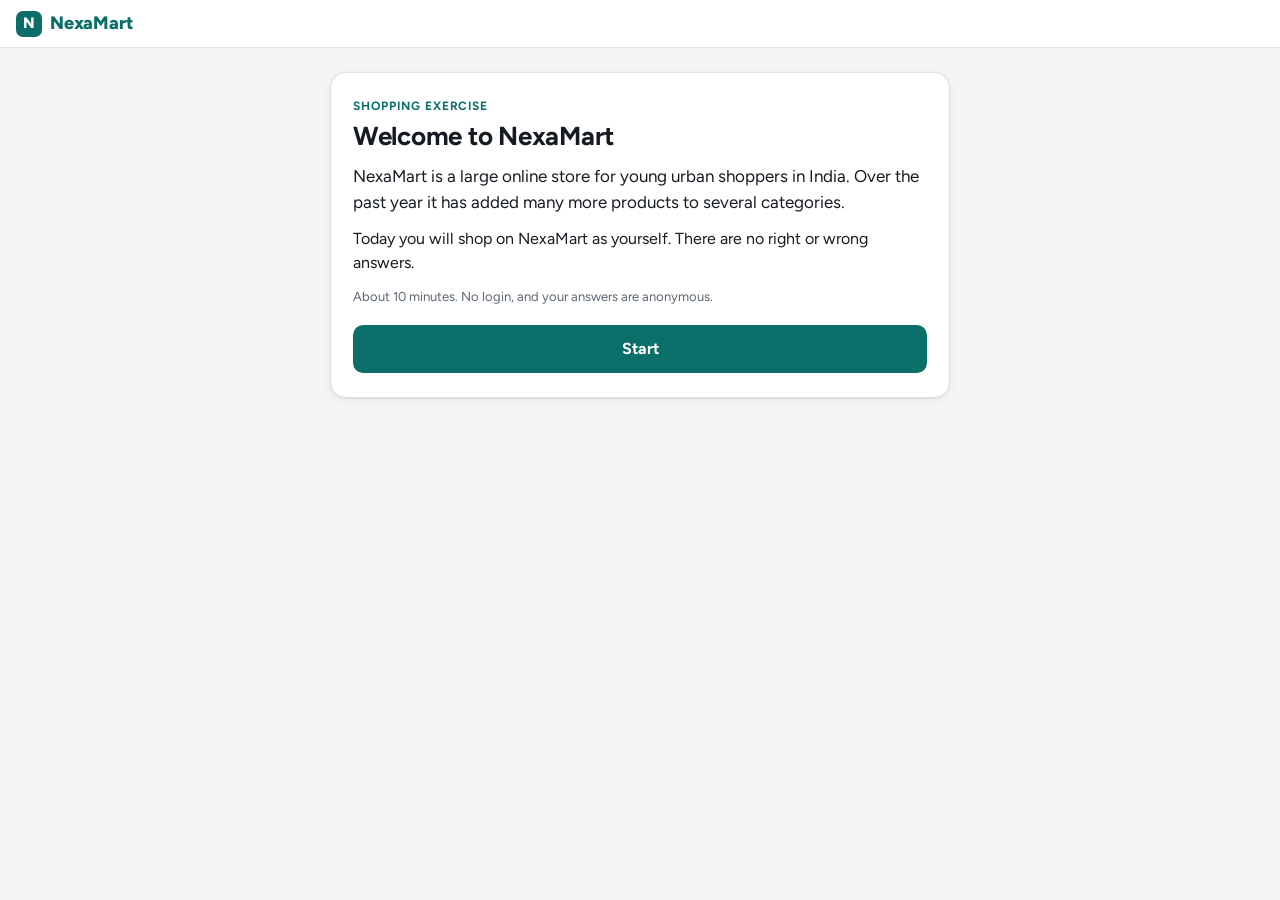
<file: index.html>
<!doctype html>
<html lang="en">
<head>
<meta charset="utf-8">
<meta name="viewport" content="width=device-width, initial-scale=1, viewport-fit=cover">
<title>NexaMart</title>
<meta name="robots" content="noindex">
<link rel="preconnect" href="https://fonts.googleapis.com">
<link rel="preconnect" href="https://fonts.gstatic.com" crossorigin>
<link rel="stylesheet" href="https://fonts.googleapis.com/css2?family=Figtree:wght@400;500;600;700;800&display=swap">
<link rel="stylesheet" href="student.css">
</head>
<body>
<header class="topbar">
  <div class="brand" aria-label="NexaMart"><span class="brand-mark" aria-hidden="true">N</span>NexaMart</div>
  <div class="steps" id="steps" aria-live="polite"></div>
</header>
<main id="app" class="app" tabindex="-1">
  <div class="loading">Loading…</div>
</main>
<div id="modal" class="modal" hidden></div>
<noscript><p class="noscript">This exercise needs JavaScript. Please open it in Chrome, Safari or Edge.</p></noscript>
<script src="config.js"></script>
<script src="shared.js"></script>
<script src="student.js"></script>
</body>
</html>
</file>
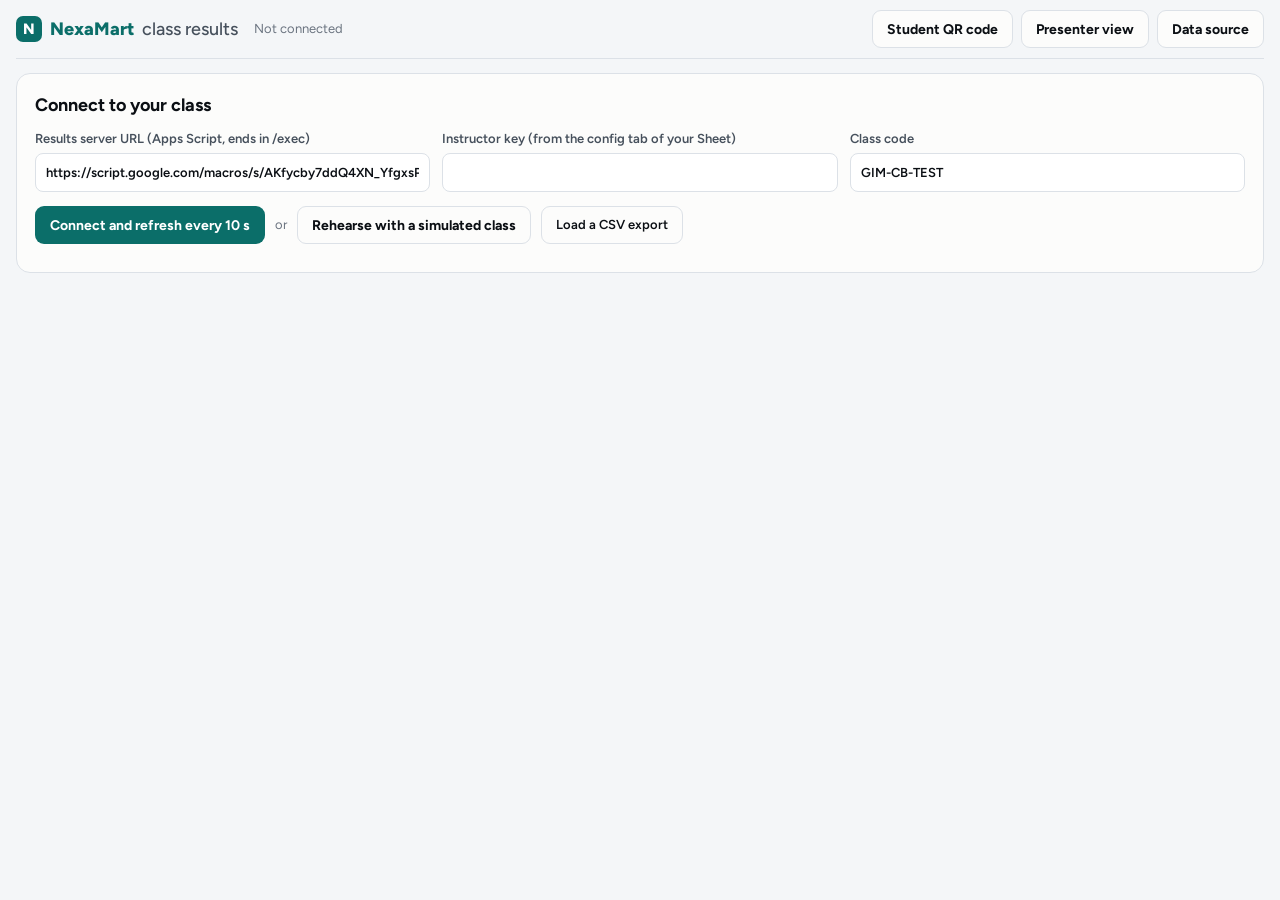
<file: dashboard.html>
<!doctype html>
<html lang="en">
<head>
<meta charset="utf-8">
<meta name="viewport" content="width=device-width, initial-scale=1, viewport-fit=cover">
<title>NexaMart Class Results</title>
<meta name="robots" content="noindex">
<link rel="preconnect" href="https://fonts.googleapis.com">
<link rel="preconnect" href="https://fonts.gstatic.com" crossorigin>
<link rel="stylesheet" href="https://fonts.googleapis.com/css2?family=Figtree:wght@400;500;600;700;800&display=swap">
<link rel="stylesheet" href="dashboard.css">
</head>
<body>
<header class="top">
  <div class="brand"><span class="mark" aria-hidden="true">N</span>NexaMart <span class="thin">class results</span></div>
  <div class="source" id="source" aria-live="polite">Not connected</div>
  <div class="topactions">
    <button class="btn ghost" id="btnQR" type="button">Student QR code</button>
    <button class="btn ghost" id="btnPresent" type="button" aria-pressed="false">Presenter view</button>
    <button class="btn ghost" id="btnSetup" type="button">Data source</button>
  </div>
</header>

<section class="setup" id="setup">
  <h2>Connect to your class</h2>
  <div class="setup-grid">
    <label>Results server URL (Apps Script, ends in /exec)<input id="inApi" type="url" autocomplete="off" spellcheck="false"></label>
    <label>Instructor key (from the config tab of your Sheet)<input id="inKey" type="password" autocomplete="off" spellcheck="false"></label>
    <label>Class code<input id="inClass" list="classList" autocomplete="off" spellcheck="false"><datalist id="classList"></datalist></label>
  </div>
  <div class="setup-actions">
    <button class="btn" id="btnConnect" type="button">Connect and refresh every 10 s</button>
    <span class="or">or</span>
    <button class="btn ghost" id="btnDemo" type="button">Rehearse with a simulated class</button>
    <label class="btn ghost filebtn">Load a CSV export<input id="inCsv" type="file" accept=".csv,text/csv"></label>
  </div>
  <p class="hint" id="setupMsg"></p>
</section>

<section class="strip" id="strip" hidden>
  <div class="tiles">
    <div class="tile"><b id="tStarted">0</b><span>students started</span></div>
    <div class="tile"><b id="tDone">0</b><span>finished all 3</span></div>
    <div class="tile"><b id="tRows">0</b><span>decisions stored</span></div>
    <div class="tile"><b id="tClient">0</b><span>offline-assigned</span></div>
  </div>
  <div class="cells-wrap"><table class="cells" id="cells" aria-label="Decisions per category and choice-set size"></table></div>
</section>

<section class="filters" id="filters" hidden>
  <div class="seg" role="group" aria-label="Product category" id="fCat"></div>
  <div class="seg" role="group" aria-label="Choice-set size" id="fSize"></div>
  <div class="seg" role="group" aria-label="Involvement level" id="fInv"></div>
  <label class="chk"><input type="checkbox" id="fTimeout" checked> include timed-out decisions</label>
  <label class="chk"><input type="checkbox" id="fDefer" checked> include "skipped" decisions</label>
  <button class="btn ghost small" id="btnExport" type="button">Download filtered rows (CSV)</button>
</section>

<main class="stage" id="stage" hidden>
  <nav class="steps" id="steps" aria-label="Reveal sequence"></nav>
  <article class="step" id="step" tabindex="-1"></article>
</main>

<div class="overlay" id="qrOverlay" hidden>
  <div class="qrbox" role="dialog" aria-modal="true" aria-labelledby="qrTitle">
    <button class="close" id="qrClose" aria-label="Close">×</button>
    <h2 id="qrTitle">Scan to start the NexaMart exercise</h2>
    <div id="qrImg" class="qrimg"></div>
    <p class="url" id="qrUrl"></p>
    <p class="hint">Class code <b id="qrCode"></b>. Students need no login.</p>
    <a class="btn ghost small" id="qrDownload" download="nexamart-qr.png" href="#">Download QR as PNG</a>
  </div>
</div>

<script src="config.js"></script>
<script src="shared.js"></script>
<script src="qr.js"></script>
<script src="dashboard.js"></script>
</body>
</html>
</file>
<file: student.css>
:root{
  --ground:#F3F5F7; --surface:#FFFFFF; --sunken:#EEF1F4; --ink:#161B22; --muted:#5B6573; --line:#DCE1E7;
  --brand:#0B6E69; --brand-ink:#FFFFFF; --brand-soft:#E0F1EF;
  --star:#E39B1B; --warn:#B86E00; --warn-soft:#FFF1D9; --danger:#C62828; --danger-soft:#FDE4E1; --ok:#1E7A4C; --ok-soft:#DDF2E6;
  --radius:12px; --shadow:0 1px 2px rgba(16,24,40,.06),0 2px 10px rgba(16,24,40,.06);
  --font:"Figtree",system-ui,-apple-system,"Segoe UI",Roboto,"Noto Sans",sans-serif;
  color-scheme:light;
}
*{box-sizing:border-box}
[hidden]{display:none!important}
html,body{margin:0}
body{background:var(--ground);color:var(--ink);font:16px/1.5 var(--font);-webkit-text-size-adjust:100%;padding-bottom:env(safe-area-inset-bottom,0px)}
button{font:inherit}
.topbar{position:sticky;top:0;z-index:20;display:flex;align-items:center;justify-content:space-between;gap:12px;
  padding:calc(10px + env(safe-area-inset-top,0px)) 16px 10px;background:var(--surface);border-bottom:1px solid var(--line)}
.brand{display:flex;align-items:center;gap:8px;font-weight:800;letter-spacing:-.01em;font-size:18px;color:var(--brand)}
.brand-mark{display:inline-grid;place-items:center;width:26px;height:26px;border-radius:7px;background:var(--brand);color:var(--brand-ink);font-size:15px}
.steps{font-size:13px;color:var(--muted);font-weight:600}
.app{max-width:1180px;margin:0 auto;padding:16px 16px 120px;outline:none}
.loading,.noscript{padding:40px 0;text-align:center;color:var(--muted)}

/* ---------- text screens ---------- */
.panel{max-width:620px;margin:8px auto 0;background:var(--surface);border:1px solid var(--line);border-radius:16px;padding:24px 22px;box-shadow:var(--shadow)}
.panel h1{font-size:26px;line-height:1.2;margin:0 0 12px;letter-spacing:-.01em;text-wrap:balance}
.panel h2{font-size:20px;margin:0 0 10px;text-wrap:balance}
.panel p{margin:0 0 12px}
.panel .lead{font-size:17px}
.panel ul{margin:0 0 16px;padding-left:20px}
.panel li{margin:4px 0}
.small{font-size:13px;color:var(--muted)}
.btn{display:inline-flex;align-items:center;justify-content:center;gap:8px;min-height:48px;padding:0 22px;border-radius:10px;border:1px solid transparent;
  background:var(--brand);color:var(--brand-ink);font-weight:700;font-size:16px;cursor:pointer;touch-action:manipulation}
.btn:disabled{opacity:.45;cursor:not-allowed}
.btn.block{width:100%}
.btn.ghost{background:var(--surface);color:var(--ink);border-color:var(--line)}
.btn:focus-visible,.opt:focus-visible,.card:focus-visible,.likert button:focus-visible,.linkbtn:focus-visible{outline:3px solid color-mix(in srgb,var(--brand) 55%,transparent);outline-offset:2px}
.linkbtn{background:none;border:0;padding:6px 2px;color:var(--muted);text-decoration:underline;cursor:pointer;font-size:14px}
.actions{display:flex;gap:10px;flex-wrap:wrap;margin-top:18px}
.eyebrow{font-size:12px;font-weight:700;letter-spacing:.08em;text-transform:uppercase;color:var(--brand);margin-bottom:6px}
.opts{display:grid;grid-template-columns:repeat(auto-fill,minmax(130px,1fr));gap:8px;margin:12px 0 4px}
.opt{min-height:46px;border:1px solid var(--line);background:var(--surface);border-radius:10px;padding:8px 12px;cursor:pointer;font-weight:600;text-align:left}
.opt[aria-pressed="true"]{border-color:var(--brand);background:var(--brand-soft);color:var(--brand)}
.status{border-radius:10px;padding:12px 14px;margin-top:14px;font-size:14px;font-weight:600}
.status.ok{background:var(--ok-soft);color:var(--ok)} .status.wait{background:var(--warn-soft);color:var(--warn)} .status.bad{background:var(--danger-soft);color:var(--danger)}

/* ---------- decision screen ---------- */
.dhead{position:sticky;top:calc(53px + env(safe-area-inset-top,0px));z-index:10;background:var(--ground);padding:10px 0 12px;margin:-16px 0 12px}
.dhead-row{display:flex;align-items:center;justify-content:space-between;gap:12px}
.dhead h1{font-size:20px;margin:0;line-height:1.2}
.dhead .sub{font-size:13px;color:var(--muted)}
.clock{font-variant-numeric:tabular-nums;font-weight:800;font-size:26px;min-width:4.2ch;text-align:right;color:var(--ink)}
.clock.warn{color:var(--warn)} .clock.danger{color:var(--danger)}
.tbar{height:8px;border-radius:4px;background:var(--line);overflow:hidden;margin-top:8px}
.tbar i{display:block;height:100%;background:var(--brand);transform-origin:left center;will-change:transform}
.tbar.warn i{background:var(--warn)} .tbar.danger i{background:var(--danger)}
@media (prefers-reduced-motion:no-preference){.clock.danger{animation:pulse 1s ease-in-out infinite}}
@keyframes pulse{50%{opacity:.55}}

.grid{display:grid;grid-template-columns:repeat(auto-fill,minmax(250px,1fr));gap:12px}
.grid.choc{grid-template-columns:repeat(auto-fill,minmax(210px,1fr))}
@media (max-width:520px){.grid,.grid.choc{grid-template-columns:1fr 1fr;gap:8px}.grid.specs{grid-template-columns:1fr}}
.card{position:relative;display:flex;flex-direction:column;background:var(--surface);border:2px solid var(--line);border-radius:var(--radius);overflow:hidden;box-shadow:var(--shadow)}
.card.sel{border-color:var(--brand);box-shadow:0 0 0 3px color-mix(in srgb,var(--brand) 25%,transparent)}
.card .imgbtn{display:block;border:0;padding:0;background:#F2F3F5;cursor:zoom-in;aspect-ratio:4/3;width:100%}
.grid.specs .imgbtn{aspect-ratio:16/10}
.card img{display:block;width:100%;height:100%;object-fit:contain}
.card .info{padding:10px 12px 12px;display:flex;flex-direction:column;gap:4px;flex:1}
.brandname{font-size:12px;font-weight:700;letter-spacing:.06em;text-transform:uppercase;color:var(--muted)}
.pname{font-size:16px;font-weight:700;line-height:1.25}
.price{font-size:18px;font-weight:800;font-variant-numeric:tabular-nums}
.rating{font-size:14px;font-weight:600;color:var(--ink);font-variant-numeric:tabular-nums}
.st{color:var(--star)}
.desc{font-size:14px;color:var(--muted);font-style:italic}
.attrs{display:grid;grid-template-columns:auto 1fr;gap:3px 10px;margin:4px 0 0;font-size:14px}
.attrs dt{color:var(--muted)} .attrs dd{margin:0;font-weight:600;font-variant-numeric:tabular-nums}
.dots{letter-spacing:1px;color:var(--brand);font-size:11px;margin-right:4px;vertical-align:1px}
.dots s{color:var(--line);text-decoration:none}
.choose{margin-top:auto;padding-top:8px}
.choose .btn{min-height:42px;width:100%;font-size:15px;background:var(--surface);color:var(--brand);border-color:var(--brand)}
.card.sel .choose .btn{background:var(--brand);color:var(--brand-ink)}
@media (max-width:520px){
  .grid.specs .card{display:grid;grid-template-columns:40% 1fr;align-items:stretch}
  .grid.specs .imgbtn{aspect-ratio:auto;height:100%;min-height:140px}
  .card .info{padding:8px 9px 10px}
  .pname{font-size:14px} .price{font-size:16px} .desc,.attrs{font-size:12.5px} .rating{font-size:13px}
  .attrs{gap:2px 6px}
  .choose .btn{min-height:40px;font-size:14px}
}

.dock{position:fixed;left:0;right:0;bottom:0;z-index:15;background:var(--surface);border-top:1px solid var(--line);
  padding:10px 16px calc(10px + env(safe-area-inset-bottom,0px));box-shadow:0 -4px 16px rgba(16,24,40,.06)}
.dock-in{max-width:1180px;margin:0 auto;display:flex;gap:12px;align-items:center;flex-wrap:wrap}
.pick{flex:1 1 0;min-width:0;font-size:14px;color:var(--muted);order:1}
.pick b{color:var(--ink);display:block;font-size:15px;white-space:nowrap;overflow:hidden;text-overflow:ellipsis}
.dock .btn{flex:0 0 auto;order:3}
.defer{order:2;display:flex;gap:8px;align-items:center;flex-wrap:wrap;font-size:14px}
@media (max-width:600px){.defer{order:4;flex-basis:100%}.dock-in{gap:4px 12px}.linkbtn{padding:2px}}

.timeup{position:fixed;inset:0;z-index:40;display:grid;place-items:center;background:rgba(22,27,34,.55)}
.timeup div{background:var(--surface);padding:24px 28px;border-radius:16px;font-size:22px;font-weight:800;text-align:center}
.locked .grid{pointer-events:none;opacity:.6}

/* ---------- detail modal ---------- */
.modal{position:fixed;inset:0;z-index:30;background:rgba(22,27,34,.5);display:flex;align-items:flex-end;justify-content:center}
@media (min-width:700px){.modal{align-items:center}}
.sheet{background:var(--surface);width:100%;max-width:560px;max-height:92vh;overflow:auto;border-radius:18px 18px 0 0;padding:14px 16px calc(16px + env(safe-area-inset-bottom,0px))}
@media (min-width:700px){.sheet{border-radius:18px}}
.sheet .imgwrap{background:#F2F3F5;border-radius:12px;overflow:hidden;aspect-ratio:4/3}
.sheet img{width:100%;height:100%;object-fit:contain;display:block}
.sheet .close{float:right;border:0;background:var(--sunken);border-radius:50%;width:36px;height:36px;font-size:20px;cursor:pointer;margin-bottom:8px}
.sheet .attrs{font-size:15px;margin:8px 0 14px}

/* ---------- reflection ---------- */
.q{padding:14px 0;border-top:1px solid var(--line)}
.q:first-of-type{border-top:0}
.q .qt{font-weight:600;margin-bottom:8px}
.likert{display:grid;grid-template-columns:repeat(7,1fr);gap:6px}
.likert button{min-height:44px;border:1px solid var(--line);background:var(--surface);border-radius:9px;font-weight:700;cursor:pointer;font-variant-numeric:tabular-nums}
.likert button[aria-pressed="true"]{background:var(--brand);border-color:var(--brand);color:var(--brand-ink)}
.anchors{display:flex;justify-content:space-between;font-size:12.5px;color:var(--muted);margin-top:4px;gap:8px}
.anchors span:last-child{text-align:right}
.chips{display:flex;flex-wrap:wrap;gap:6px}
.chips .opt{min-height:40px;font-weight:600;font-size:14px}
.recap{background:var(--sunken);border-radius:10px;padding:10px 12px;margin:4px 0 8px;font-size:15px}
.testbar{position:fixed;left:8px;bottom:84px;z-index:50;background:#222;color:#fff;font:12px/1.4 ui-monospace,Menlo,monospace;padding:6px 8px;border-radius:8px;opacity:.85;max-width:calc(100vw - 16px)}
.testbar button{font:inherit;margin-left:6px}
</file>
<file: dashboard.css>
/* Deliberately single light theme: this page is projected in class. */
:root{
  color-scheme:light;
  --ground:#F4F6F8; --surface:#FCFCFB; --sunken:#EEF1F4; --ink:#0B0F14; --ink2:#46505C; --muted:#6B7480; --line:#DCE1E7; --grid:#E7EAEE;
  --brand:#0B6E69; --brand-ink:#fff;
  --s3:#86b6ef; --s9:#2a78d6; --s18:#104281;       /* ordinal blue ramp: 3 < 9 < 18 options */
  --c1:#2a78d6; --c2:#eb6834;                        /* categorical slots for two-measure charts */
  --warn:#9A5B00; --warn-soft:#FFF1D9; --ok:#1E7A4C; --ok-soft:#DDF2E6; --bad:#B3261E; --bad-soft:#FBE3E1;
  --font:"Figtree",system-ui,-apple-system,"Segoe UI",Roboto,sans-serif;
}
*{box-sizing:border-box}
[hidden]{display:none!important}
html,body{margin:0}
body{background:var(--ground);color:var(--ink);font:15px/1.5 var(--font);padding-inline:16px;padding-block:0 40px}
button,input{font:inherit}
.top{position:sticky;top:0;z-index:10;display:flex;flex-wrap:wrap;gap:8px 16px;align-items:center;padding:10px 0;background:var(--ground);border-bottom:1px solid var(--line);margin-bottom:14px}
.brand{font-weight:800;font-size:18px;color:var(--brand);display:flex;align-items:center;gap:8px}
.brand .thin{font-weight:500;color:var(--ink2)}
.mark{display:inline-grid;place-items:center;width:26px;height:26px;border-radius:7px;background:var(--brand);color:#fff;font-size:15px}
.source{font-size:13px;color:var(--muted);flex:1 1 200px}
.source .live{color:var(--ok);font-weight:700}
.source .sim{color:var(--warn);font-weight:700}
.topactions{display:flex;gap:8px;flex-wrap:wrap}
.btn{display:inline-flex;align-items:center;justify-content:center;min-height:38px;padding:0 14px;border-radius:9px;border:1px solid transparent;background:var(--brand);color:var(--brand-ink);font-weight:700;cursor:pointer;text-decoration:none;font-size:14px}
.btn.ghost{background:var(--surface);color:var(--ink);border-color:var(--line)}
.btn.small{min-height:32px;font-size:13px}
.btn[aria-pressed="true"]{background:var(--ink);color:#fff}
.btn:focus-visible,.seg button:focus-visible,.steps button:focus-visible{outline:3px solid color-mix(in srgb,var(--brand) 50%,transparent);outline-offset:2px}
.setup{background:var(--surface);border:1px solid var(--line);border-radius:14px;padding:18px;margin-bottom:14px}
.setup h2{margin:0 0 10px;font-size:18px}
.setup-grid{display:grid;grid-template-columns:repeat(auto-fit,minmax(240px,1fr));gap:12px}
.setup label{display:flex;flex-direction:column;gap:4px;font-size:13px;color:var(--ink2);font-weight:600}
.setup input[type=url],.setup input[type=password],.setup input:not([type]){padding:9px 10px;border:1px solid var(--line);border-radius:8px;background:#fff;color:var(--ink);min-width:0}
.setup-actions{display:flex;flex-wrap:wrap;gap:10px;align-items:center;margin-top:14px}
.or{color:var(--muted);font-size:13px}
.filebtn input{position:absolute;opacity:0;width:1px;height:1px}
.hint{font-size:13px;color:var(--muted);margin:10px 0 0}
.hint.bad{color:var(--bad)}
.strip{display:flex;flex-wrap:wrap;gap:14px;align-items:stretch;margin-bottom:14px}
.tiles{display:grid;grid-template-columns:repeat(4,minmax(110px,1fr));gap:10px;flex:2 1 460px}
@media (max-width:560px){.tiles{grid-template-columns:repeat(2,1fr)}}
.tile{background:var(--surface);border:1px solid var(--line);border-radius:12px;padding:10px 14px;display:flex;flex-direction:column}
.tile b{font-size:28px;line-height:1.1;font-variant-numeric:tabular-nums}
.tile span{font-size:13px;color:var(--muted)}
.cells-wrap{flex:1 1 300px;overflow-x:auto;background:var(--surface);border:1px solid var(--line);border-radius:12px;padding:8px 10px}
.cells{border-collapse:collapse;font-size:13px;font-variant-numeric:tabular-nums;width:100%}
.cells th,.cells td{padding:3px 8px;text-align:right}
.cells th:first-child,.cells td:first-child{text-align:left}
.cells thead th{color:var(--muted);font-weight:600}
.filters{display:flex;flex-wrap:wrap;gap:8px 12px;align-items:center;margin-bottom:14px}
.seg{display:inline-flex;border:1px solid var(--line);border-radius:9px;overflow:hidden;background:var(--surface)}
.seg button{border:0;background:transparent;color:var(--ink2);font-weight:600;font-size:13px;padding:7px 11px;cursor:pointer}
.seg button[aria-pressed="true"]{background:var(--ink);color:#fff}
.chk{font-size:13px;color:var(--ink2);display:flex;gap:6px;align-items:center}
.stage{display:grid;grid-template-columns:240px 1fr;gap:14px;align-items:start}
@media (max-width:860px){.stage{grid-template-columns:1fr}}
.steps{display:flex;flex-direction:column;gap:4px;position:sticky;top:70px}
@media (max-width:860px){.steps{position:static;flex-direction:row;flex-wrap:wrap}}
.steps button{display:flex;gap:8px;align-items:baseline;text-align:left;border:1px solid var(--line);background:var(--surface);border-radius:9px;padding:8px 10px;cursor:pointer;color:var(--ink);font-weight:600;font-size:14px}
.steps button .k{font-variant-numeric:tabular-nums;color:var(--muted);min-width:1.4em}
.steps button[aria-current="true"]{border-color:var(--ink);box-shadow:inset 3px 0 0 var(--ink)}
.steps button .rv{margin-left:auto;font-size:11px;color:var(--ok);font-weight:700}
.step{background:var(--surface);border:1px solid var(--line);border-radius:14px;padding:18px 20px;min-height:480px;outline:none}
.step h2{margin:0;font-size:22px;text-wrap:balance}
.prompt{font-size:20px;margin:10px 0 16px;color:var(--ink2);text-wrap:balance}
.prompt b{color:var(--ink)}
.reveal{display:flex;gap:10px;align-items:center;margin:8px 0}
.chartwrap{overflow-x:auto}
.chart{width:100%;height:auto;display:block;max-width:980px}
.chart text{fill:var(--ink2);font-family:var(--font)}
.chart .val{fill:var(--ink);font-weight:700}
.chart .axis{fill:var(--muted)}
.legend{display:flex;flex-wrap:wrap;gap:14px;font-size:13px;color:var(--ink2);margin:6px 0 2px}
.legend i{display:inline-block;width:12px;height:12px;border-radius:3px;margin-right:6px;vertical-align:-1px}
.note{font-size:13px;color:var(--muted);margin-top:10px;max-width:80ch}
.metricpick{margin:0 0 8px}
.multi{display:grid;grid-template-columns:repeat(3,minmax(220px,1fr));gap:10px}
@media (max-width:900px){.multi{grid-template-columns:1fr}}
.multi h3{margin:0 0 2px;font-size:15px}
.tablewrap{overflow-x:auto}
table.sum{border-collapse:collapse;font-size:14px;font-variant-numeric:tabular-nums;min-width:820px}
table.sum th,table.sum td{padding:6px 10px;border-bottom:1px solid var(--grid);text-align:right;white-space:nowrap}
table.sum th:first-child,table.sum td:first-child,table.sum th:nth-child(2),table.sum td:nth-child(2){text-align:left}
table.sum thead th{color:var(--muted);font-weight:600;border-bottom:1px solid var(--line)}
table.sum tr.all td{font-weight:700;background:var(--sunken)}
.empty{padding:40px 0;color:var(--muted);text-align:center}
.overlay{position:fixed;inset:0;background:rgba(11,15,20,.6);z-index:50;display:grid;place-items:center;padding:16px}
.qrbox{background:#fff;border-radius:18px;padding:22px;max-width:560px;width:100%;text-align:center;position:relative}
.qrbox h2{margin:0 0 10px;font-size:22px}
.qrimg svg{width:min(78vw,380px);height:auto}
.qrbox .url{font:600 15px/1.4 ui-monospace,Menlo,monospace;overflow-wrap:anywhere;margin:10px 0 4px}
.close{position:absolute;right:12px;top:12px;border:0;background:var(--sunken);border-radius:50%;width:36px;height:36px;font-size:20px;cursor:pointer}
/* presenter view: big type, no chrome */
body.presenting .setup,body.presenting .filters,body.presenting .steps,body.presenting .strip{display:none}
body.presenting .stage{grid-template-columns:1fr}
body.presenting .step{min-height:calc(100vh - 120px);border:0;padding:10px 4px}
body.presenting .step h2{font-size:32px}
body.presenting .prompt{font-size:28px}
body.presenting .chart{max-width:1200px;margin:0 auto}
.pnav{display:none}
body.presenting .pnav{display:flex;gap:8px;justify-content:flex-end;margin-top:10px}
</file>
